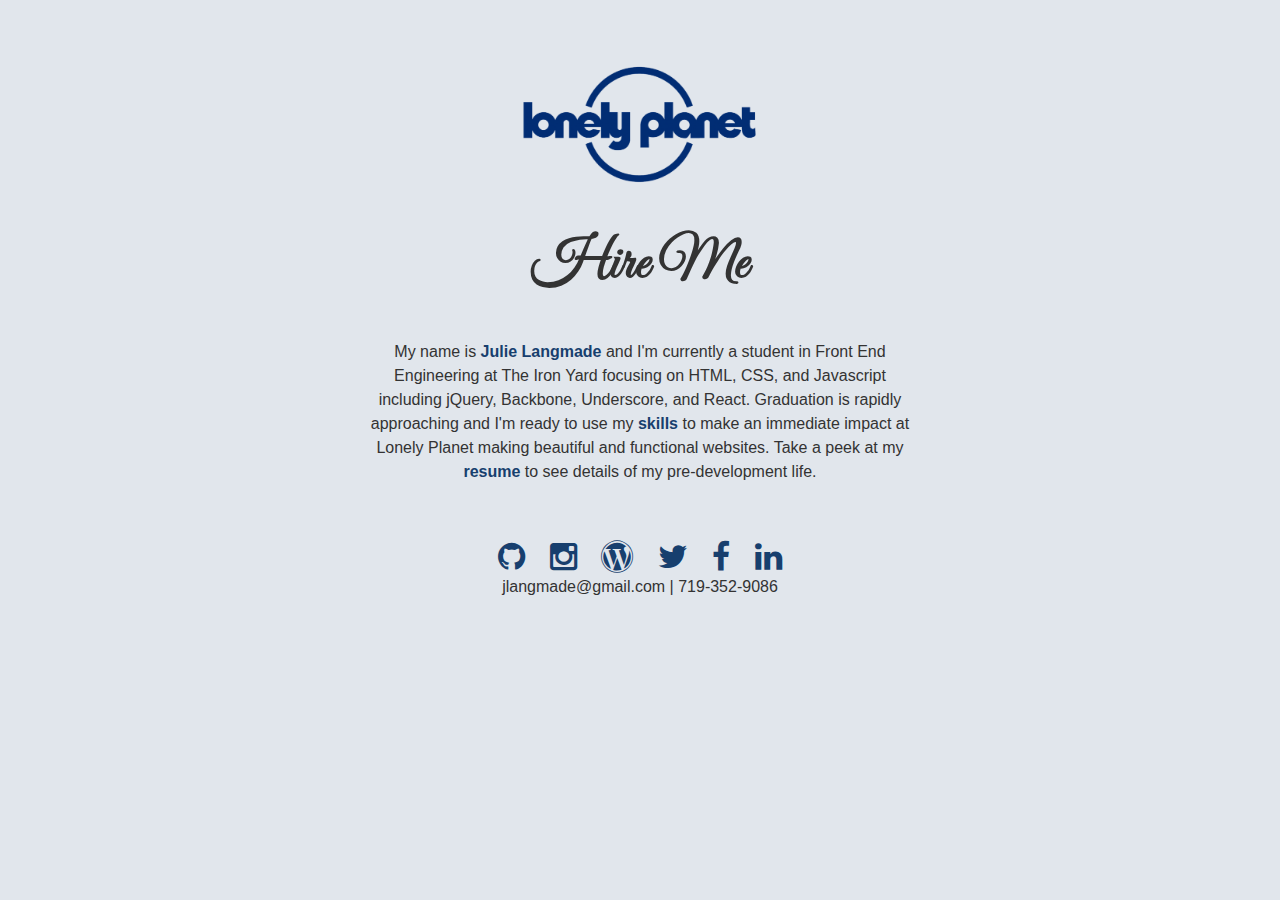
<file: index.html>
<!DOCTYPE html>
<html>
<head>
  <meta charset="utf-8">
  <title>Julie Langmade- Hire Me</title>
  <link rel="stylesheet" href="bower_components/font-awesome/css/font-awesome.css">
  <link rel="stylesheet" href="css/main.css" media="screen" charset="utf-8">
</head>
<body>
  <div class="container">
    <main class="about-me">
        <img src="img/lonely-planet-logo-large-e1435541551986.png" alt="Lonely Planet Logo" />
        <h3>Hire Me</h3>
        <p>
          My name is <a href="aboutme.html">Julie Langmade</a> and I'm currently a student in Front End Engineering at The Iron Yard focusing on HTML, CSS, and Javascript including jQuery, Backbone, Underscore, and React.
          Graduation is rapidly approaching and I'm ready to use my <a href="skills.html">skills</a> to make an immediate impact at Lonely Planet making
          beautiful and functional websites. Take a peek at my <a href="resume.pdf" target="_blank">resume</a> to see details of my pre-development life.
        </p>
    </main>
      <footer>
        <nav class="all-icons">
          <a href="https://github.com/julang0707" target="_blank" class="icon"><i class="fa fa-github fa-2x"></i></a>
          <a href="http://instagram.com/jules0707" target="_blank" class="icon"><i class="fa fa-instagram fa-2x"></i></a>
          <a href="http://julielangmade.com" target="_blank" class="icon"><i class="fa fa-wordpress fa-2x"></i></a>
          <a href="https://twitter.com/jules0707" target="_blank" class="icon"><i class="fa fa-twitter fa-2x"></i></a>
          <a href="https://www.facebook.com/julz34" target="_blank" class="icon"><i class="fa fa-facebook fa-2x"></i></a>
          <a href="https://www.linkedin.com/pub/julie-langmade/6/88/921" target="_blank" class="icon"><i class="fa fa-linkedin fa-2x"></i></a>
        </nav>
        <span class="contact">jlangmade@gmail.com | 719-352-9086</span>
      </footer>
  </div>
  <!-- Third Party Libraries -->

  <!-- App Specific Files-->
  <script src="js/bundle.js"></script>
</body>
</html>
</file>
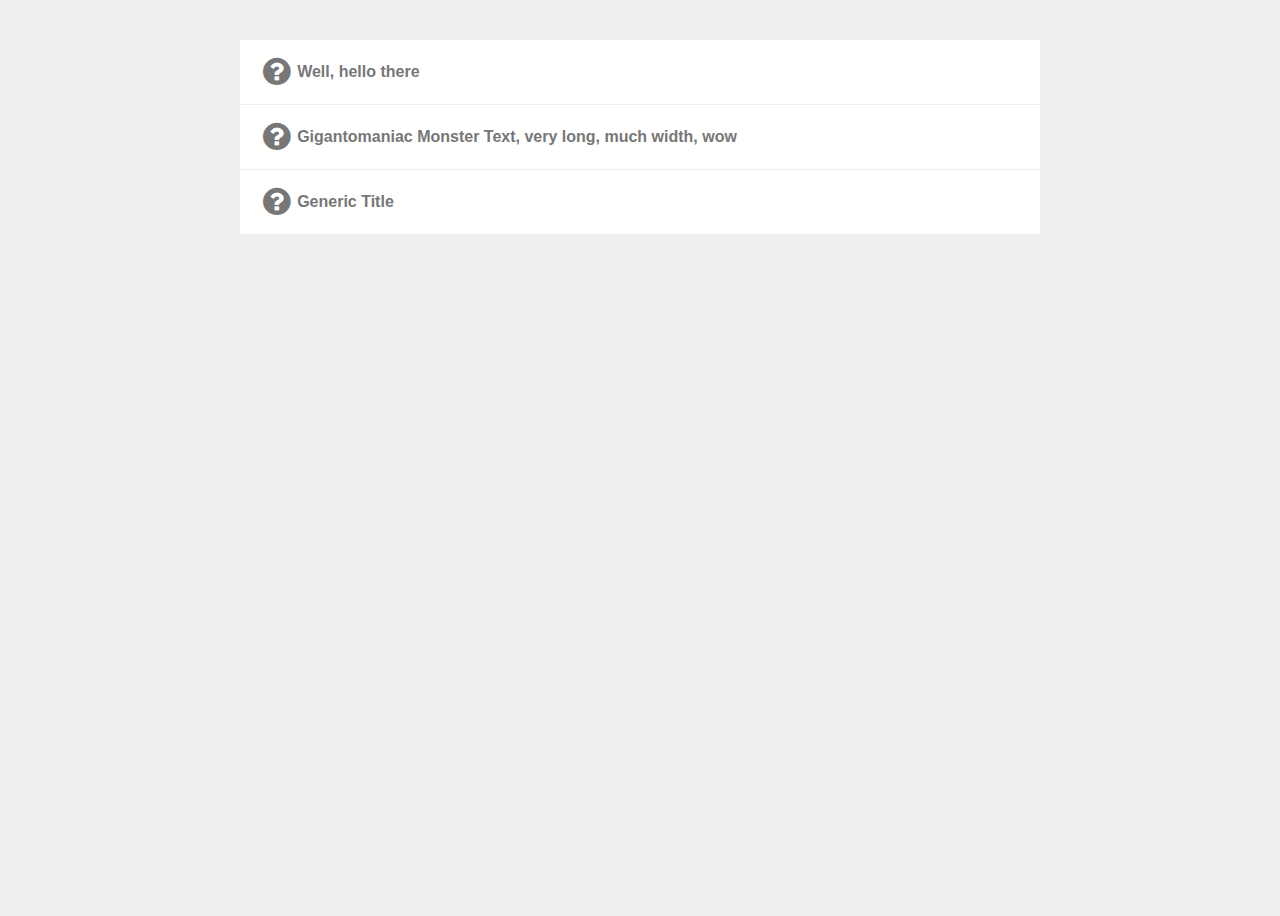
<file: js/paper-collapse-master/demo/index.html>
<!doctype html>
<html lang="en">
<head>
    <meta charset="utf-8">
    <meta name="description" content="">
    <meta name="HandheldFriendly" content="True">
    <meta name="MobileOptimized" content="320">
    <meta name="viewport" content="width=device-width, initial-scale=1, minimal-ui">
    <meta http-equiv="cleartype" content="on">
    <meta http-equiv="X-UA-Compatible" content="IE=edge">
    <title>BobScss</title>
    <link rel="stylesheet" href="../paper-collapse.min.css">
    <link rel="stylesheet" href="//netdna.bootstrapcdn.com/font-awesome/4.1.0/css/font-awesome.min.css">
    <style>
        body {
            background-color: #eee;
            font-family: "Open Sans", Calibri, Candara, Arial, sans-serif;
            min-height: 100vh;
        }

        .container {
            max-width: 50rem;
            margin-right: auto;
            margin-left: auto;
            padding: 2rem;
        }

        .mt1 {
            margin-top: 1rem;
        }

        .align-right {
            text-align: right;
        }

        .mouse-pointer {
            cursor: pointer;
        }
    </style>
</head>
<body>

<section>
    <div class="container">
        <div class="collapse-card">
            <div class="collapse-card__heading">
                <h4 class="collapse-card__title">
                    <i class="fa fa-question-circle fa-2x fa-fw"></i>
                    Well, hello there
                </h4>
            </div>
            <div class="collapse-card__body">
                Lorem ipsum dolor sit amet, consetetur sadipscing elitr, sed diam nonumy eirmod tempor invidunt ut
                labore et dolore magna aliquyam erat, sed diam voluptua. At vero eos et accusam et justo duo dolores et
                ea rebum. Stet clita kasd gubergren, no sea takimata sanctus est Lorem ipsum dolor sit amet. Lorem ipsum
                dolor sit amet, consetetur sadipscing elitr, sed diam nonumy eirmod tempor invidunt ut labore et dolore
                magna aliquyam erat, sed diam voluptua. At vero eos et accusam et justo duo dolores et ea rebum. Stet
                clita kasd gubergren, no sea takimata sanctus est Lorem ipsum dolor sit amet.
            </div>
        </div>
        <div class="collapse-card">
            <div class="collapse-card__heading">
                <h4 class="collapse-card__title">
                    <i class="fa fa-question-circle fa-2x fa-fw"></i>
                    Gigantomaniac Monster Text, very long, much width, wow
                </h4>
            </div>
            <div class="collapse-card__body">
                Lorem ipsum dolor sit amet, consetetur sadipscing elitr, sed diam nonumy eirmod tempor invidunt ut
                labore et dolore magna aliquyam erat, sed diam voluptua. At vero eos et accusam et justo duo dolores et
                ea rebum. Stet clita kasd gubergren, no sea takimata sanctus est Lorem ipsum dolor sit amet. Lorem ipsum
                dolor sit amet, consetetur sadipscing elitr, sed diam nonumy eirmod tempor invidunt ut labore et dolore
                magna aliquyam erat, sed diam voluptua. At vero eos et accusam et justo duo dolores et ea rebum. Stet
                clita kasd gubergren, no sea takimata sanctus est Lorem ipsum dolor sit amet.
                <div class="collapse-card__close_handler mt1 align-right mouse-pointer">
                    Show less <i class="fa fa-chevron-up"></i>
                </div>
            </div>
        </div>
        <div class="collapse-card">
            <div class="collapse-card__heading">
                <h4 class="collapse-card__title">
                    <i class="fa fa-question-circle fa-2x fa-fw"></i>
                    Generic Title
                </h4>
            </div>
            <div class="collapse-card__body">
                Lorem ipsum dolor sit amet, consetetur sadipscing elitr, sed diam nonumy eirmod tempor invidunt ut
                labore et dolore magna aliquyam erat, sed diam voluptua. At vero eos et accusam et justo duo dolores et
                ea rebum. Stet clita kasd gubergren, no sea takimata sanctus est Lorem ipsum dolor sit amet. Lorem ipsum
                dolor sit amet, consetetur sadipscing elitr, sed diam nonumy eirmod tempor invidunt ut labore et dolore
                magna aliquyam erat, sed diam voluptua. At vero eos et accusam et justo duo dolores et ea rebum. Stet
                clita kasd gubergren, no sea takimata sanctus est Lorem ipsum dolor sit amet.
            </div>
        </div>
    </div>
</section>

<script src="//ajax.googleapis.com/ajax/libs/jquery/2.1.0/jquery.min.js"></script>
<script src="../paper-collapse.min.js"></script>
<script>
    $('.collapse-card').paperCollapse();
</script>
</body>
</html>
</file>
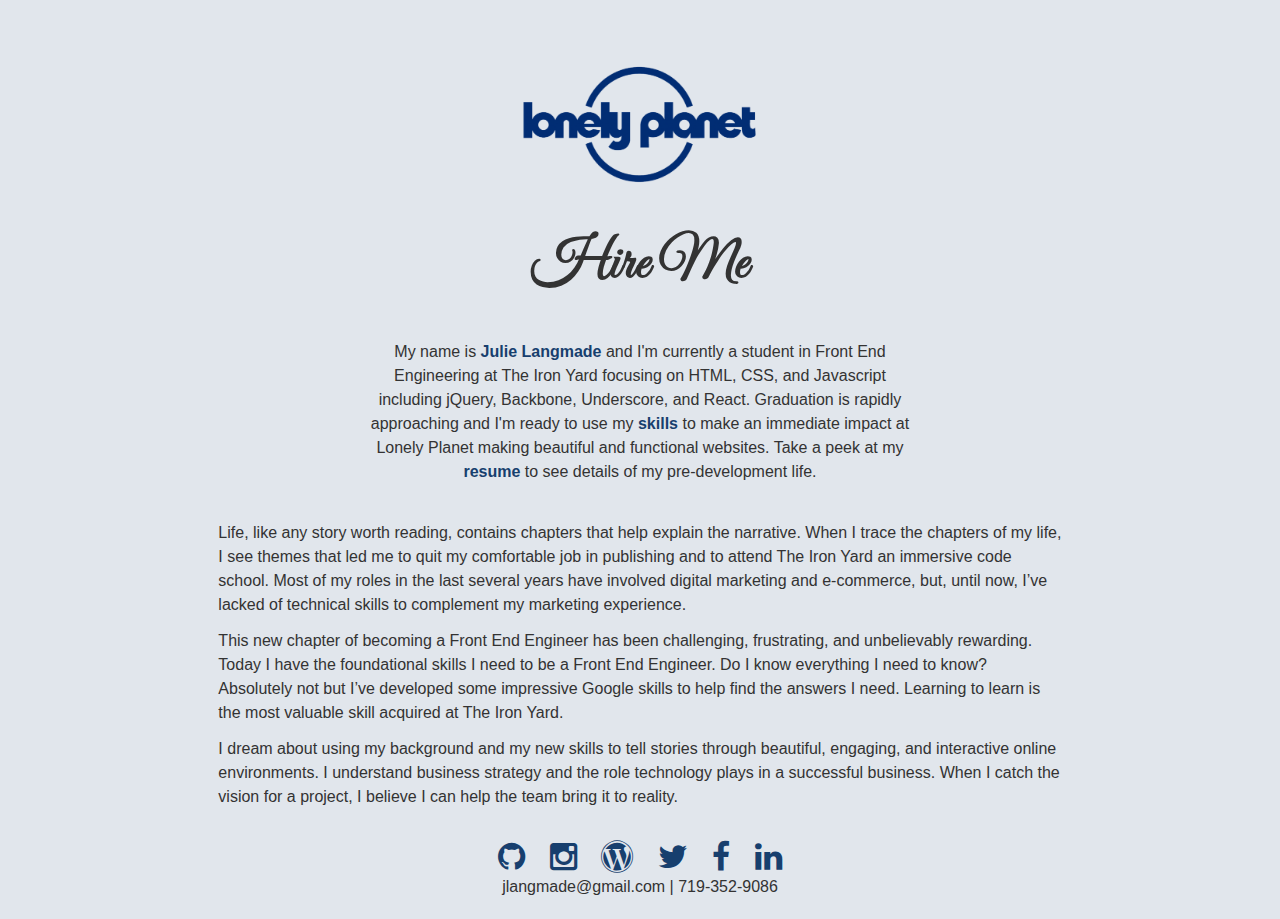
<file: aboutme.html>
<!DOCTYPE html>
<html>
<head>
  <meta charset="utf-8">
  <title>Julie Langmade- Hire Me</title>
  <link rel="stylesheet" href="bower_components/font-awesome/css/font-awesome.css">
  <link rel="stylesheet" href="css/main.css" media="screen" charset="utf-8">
</head>
<body>
  <div class="container">
    <main class="about-me">
      <img src="img/lonely-planet-logo-large-e1435541551986.png" alt="Lonely Planet Logo" />
      <h3>Hire Me</h3>
      <p>
        My name is <a href="aboutme.html">Julie Langmade</a> and I'm currently a student in Front End Engineering at The Iron Yard focusing on HTML, CSS, and Javascript including jQuery, Backbone, Underscore, and React.
        Graduation is rapidly approaching and I'm ready to use my <a href="skills.html">skills</a> to make an immediate impact at Lonely Planet making
        beautiful and functional websites. Take a peek at my <a href="resume.pdf" target="_blank">resume</a> to see details of my pre-development life.
      </p>
    </main>
    <section class="about-me">
      <p>
        Life, like any story worth reading, contains chapters that help explain the narrative.  When I trace the chapters of my life, I see themes that led me to quit my comfortable job in publishing and to attend The Iron Yard an immersive code school. Most of my roles in the last several years have involved digital marketing and e-commerce, but, until now, I’ve lacked of technical skills to complement my marketing experience.
      </p>
      <p>
        This new chapter of becoming a Front End Engineer has been challenging, frustrating, and unbelievably rewarding. Today I have the foundational skills I need to be a Front End Engineer.  Do I know everything I need to know?  Absolutely not but I’ve developed some impressive Google skills to help find the answers I need.  Learning to learn is the most valuable skill acquired at The Iron Yard.
      </p>
      <p>
        I dream about using my background and my new skills to tell stories through beautiful, engaging, and interactive online environments. I understand business strategy and the role technology plays in a successful business.  When I catch the vision for a project, I believe I can help the team bring it to reality.
      </p>
    </section>
    <footer>
      <nav class="all-icons">
        <a href="https://github.com/julang0707" target="_blank" class="icon"><i class="fa fa-github fa-2x"></i></a>
        <a href="http://instagram.com/jules0707" target="_blank" class="icon"><i class="fa fa-instagram fa-2x"></i></a>
        <a href="http://julielangmade.com" target="_blank" class="icon"><i class="fa fa-wordpress fa-2x"></i></a>
        <a href="https://twitter.com/jules0707" target="_blank" class="icon"><i class="fa fa-twitter fa-2x"></i></a>
        <a href="https://www.facebook.com/julz34" target="_blank" class="icon"><i class="fa fa-facebook fa-2x"></i></a>
        <a href="https://www.linkedin.com/pub/julie-langmade/6/88/921" target="_blank" class="icon"><i class="fa fa-linkedin fa-2x"></i></a>
      </nav>
      <span class="contact">jlangmade@gmail.com | 719-352-9086</span>
    </footer>
  </div>
  <!-- Third Party Libraries -->

  <!-- App Specific Files-->
  <script src="js/bundle.js"></script>
</body>
</html>
</file>
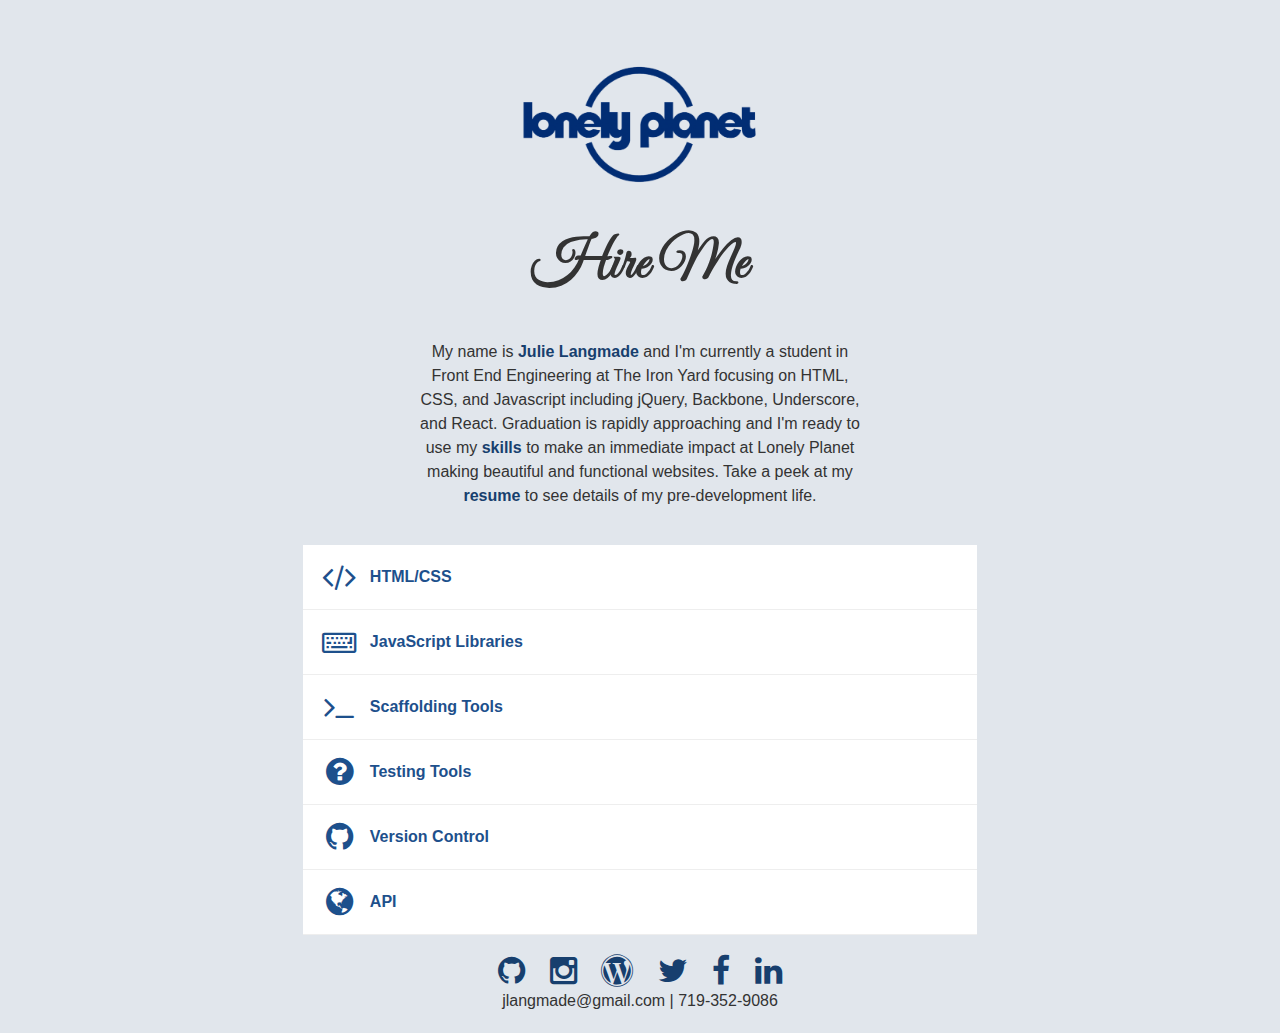
<file: skills.html>
<!DOCTYPE html>
<html>
<head>
  <meta charset="utf-8">
  <title>Julie Langmade- Hire Me</title>
  <link rel="stylesheet" href="bower_components/font-awesome/css/font-awesome.css">
  <link rel="stylesheet" href="js/paper-collapse-master/paper-collapse.css">
  <link rel="stylesheet" href="css/main.css" media="screen" charset="utf-8">
  <script src="http://code.jquery.com/jquery-1.11.3.min.js"></script>
  <script src="js/paper-collapse-master/paper-collapse.js"></script>
</head>
<body>
  <div class="wrapper">
    <main class="about-me">
      <img src="img/lonely-planet-logo-large-e1435541551986.png" alt="Lonely Planet Logo" />
      <h3>Hire Me</h3>
      <p>
        My name is <a href="aboutme.html">Julie Langmade</a> and I'm currently a student in Front End Engineering at The Iron Yard focusing on HTML, CSS, and Javascript including jQuery, Backbone, Underscore, and React.
        Graduation is rapidly approaching and I'm ready to use my <a href="skills.html">skills</a> to make an immediate impact at Lonely Planet making
        beautiful and functional websites. Take a peek at my <a href="resume.pdf" target="_blank">resume</a> to see details of my pre-development life.
      </p>
    </main>
    <section class="skills">
      <div class="collapse-card">
        <div class="collapse-card__heading">
          <h4 class="collapse-card__title">
            <i class="fa fa-code fa-2x fa-fw"></i>
            HTML/CSS
          </h4>
        </div>
        <div class="collapse-card__body">
          <a href="http://julang0707.github.io/surf_paddle/"><img class="example" src="img/surf-paddle.png" alt="Surf Paddle" /></a>
          <ul>
            <li>Preprocessor Experience with SASS</li>
            <li>CSS Frameworks- Twitter Bootstrap, Bourbon/Neat, HTML5</li>
          </ul>
          <h5>Example: <a href="http://julang0707.github.io/surf_paddle/">Surf Paddle</a> (Static page as a first attempt at HTML & CSS)</h5>
        </div>
      </div>
      <div class="collapse-card">
        <div class="collapse-card__heading">
          <h4 class="collapse-card__title">
            <i class="fa fa-keyboard-o fa-2x fa-fw"></i>
            JavaScript Libraries
          </h4>
        </div>
        <div class="collapse-card__body">
          <a href=""><img class="example" src="img/twitterclone.png" alt="" /></a>
          <ul>
            <li>JQuery</li>
            <li>React</li>
            <li>Backbone.js</li>
            <li>Underscore.js</li>
            <li>Willing to learn other frameworks (Ember, Angular)</li>
          </ul>
          <h5>Example: <a href="http://julang0707.github.io/react/">Instagramps</a> using React</h5>
        </div>
      </div>
      <div class="collapse-card">
        <div class="collapse-card__heading">
          <h4 class="collapse-card__title">
            <i class="fa fa-terminal fa-2x fa-fw"></i>
            Scaffolding Tools
          </h4>
        </div>
        <div class="collapse-card__body">
          <a href=""><img class="example" src="img/gulp.png" alt="" /></a>
          <ul>
            <li>Grunt, Bower</li>
            <li>Gulp</li>
            <li>NPM</li>
          </ul>
          <h5></h5>
        </div>
      </div>
      <div class="collapse-card">
        <div class="collapse-card__heading">
          <h4 class="collapse-card__title">
            <i class="fa fa-question-circle fa-2x fa-fw"></i>
            Testing Tools
          </h4>
        </div>
        <div class="collapse-card__body">
          <a href=""><img class="example" src="img/testing-tools.png" alt="" /></a>
          <ul>
            <li>Jasmine</li>
            <li>Karma</li>
          </ul>
          <h5></h5>
        </div>
      </div>
      <div class="collapse-card">
        <div class="collapse-card__heading">
          <h4 class="collapse-card__title">
            <i class="fa fa-github fa-2x fa-fw"></i>
            Version Control
          </h4>
        </div>
        <div class="collapse-card__body">
          <a href="https://github.com/julang0707"><img class="example" src="img/github.png" alt="GitHub" /></a>
          <ul>
            <li>Git</li>
            <li>GitHub- pull requests, merging, resolving conflicts</li>
          </ul>
          <h5>Example: Repos and group projects for merging experience.</h5>
        </div>
      </div>
      <div class="collapse-card">
        <div class="collapse-card__heading">
          <h4 class="collapse-card__title">
            <i class="fa fa-globe fa-2x fa-fw"></i>
            API
          </h4>
        </div>
        <div class="collapse-card__body">
          <a href="http://julang0707.github.io/Assignment-11-01/"><img class="example" src="img/etsy-search.png" alt="Etsy Search Page" /></a>
          <ul>
            <li>GitHub</li>
            <li>Etsy</li>
          </ul>
          <h5>Example: <a href="http://julang0707.github.io/Assignment-11-01/">Etsy Search Page</a> (team project)</h5>
        </div>
      </div>
    </section>
    <div class="row">
      <footer>
        <nav class="all-icons">
          <a href="https://github.com/julang0707" target="_blank"><i class="fa fa-github fa-2x icon"></i></a>
          <a href="http://instagram.com/jules0707" target="_blank"><i class="fa fa-instagram fa-2x icon"></i></a>
          <a href="http://julielangmade.com" target="_blank"><i class="fa fa-wordpress fa-2x icon"></i></a>
          <a href="https://twitter.com/jules0707" target="_blank"><i class="fa fa-twitter fa-2x icon"></i></a>
          <a href="https://www.facebook.com/julz34" target="_blank"><i class="fa fa-facebook fa-2x icon"></i></a>
          <a href="https://www.linkedin.com/pub/julie-langmade/6/88/921" target="_blank"><i class="fa fa-linkedin fa-2x icon"></i></a>
        </nav>
        <span class="contact">jlangmade@gmail.com | 719-352-9086</span>
      </footer>
    </div>
  </div>
  <!-- Third Party Libraries -->

  <!-- App Specific Files-->

  <script src="js/bundle.js"></script>

</body>
</html>
</file>
<file: js/paper-collapse-master/paper-collapse.css>
@charset "UTF-8";
/*!
  Paper Collapse v0.4.0

  Collapsible paper cards.

  Made with love by bbo - ©2015 Alexander Rühle
  MIT License http://opensource.org/licenses/MIT
*/
.collapse-card {
  background-color: #fff;
  border-bottom: 1px solid #eee;
  color: #777;
  -webkit-transition: 0.4s;
  -moz-transition: 0.4s;
  -o-transition: 0.4s;
  transition: 0.4s;
}
.collapse-card * {
  -webkit-box-sizing: border-box;
  -moz-box-sizing: border-box;
  box-sizing: border-box;
}
.collapse-card.active {
  -moz-box-shadow: 0 8px 17px 0 rgba(0, 0, 0, 0.2), 0 6px 20px 0 rgba(0, 0, 0, 0.18824);
  -webkit-box-shadow: 0 8px 17px 0 rgba(0, 0, 0, 0.2), 0 6px 20px 0 rgba(0, 0, 0, 0.18824);
  box-shadow: 0 8px 17px 0 rgba(0, 0, 0, 0.2), 0 6px 20px 0 rgba(0, 0, 0, 0.18824);
  z-index: 200;
  margin: 1rem -1rem;
}
.collapse-card.active .collapse-card__heading:hover::after {
  content: "\f066";
}
.collapse-card .collapse-card__heading:hover::after {
  content: "\f065";
}

.collapse-card__heading {
  cursor: pointer;
  padding: 1rem;
  position: relative;
}
.collapse-card__heading:before, .collapse-card__heading:after {
  content: " ";
  display: table;
}
.collapse-card__heading:after {
  clear: both;
}
.collapse-card__heading i {
  float: left;
}
.collapse-card__heading::after {
  color: #404040;
  font-family: 'FontAwesome';
  font-size: 1rem;
  line-height: 2rem;
  padding-left: .4rem;
  position: absolute;
  right: 1rem;
  top: 1rem;
}

.collapse-card__title {
  font-size: 1rem;
  line-height: 2rem;
  margin: 0 2rem 0 0;
  overflow: hidden;
  text-overflow: ellipsis;
  white-space: nowrap;
}

.collapse-card__body {
  padding: 1rem;
  display: none;
}

/*# sourceMappingURL=paper-collapse.css.map */
</file>
<file: css/main.css>
@import url(http://fonts.googleapis.com/css?family=Great+Vibes);
html {
  box-sizing: border-box; }

*,
*::after,
*::before {
  box-sizing: inherit; }

button, input[type="button"], input[type="reset"], input[type="submit"],
button {
  -webkit-appearance: none;
  -moz-appearance: none;
  -ms-appearance: none;
  -o-appearance: none;
  appearance: none;
  -webkit-font-smoothing: antialiased;
  background-color: #477dca;
  border-radius: 3px;
  border: none;
  color: #fff;
  cursor: pointer;
  display: inline-block;
  font-family: "Helvetica Neue", "Helvetica", "Roboto", "Arial", sans-serif;
  font-size: 1em;
  font-weight: 600;
  line-height: 1;
  padding: 0.75em 1em;
  text-decoration: none;
  user-select: none;
  vertical-align: middle;
  white-space: nowrap; }
  button:hover,
  button:focus, input[type="button"]:hover,
  input[type="button"]:focus, input[type="reset"]:hover,
  input[type="reset"]:focus, input[type="submit"]:hover,
  input[type="submit"]:focus,
  button:hover,
  button:focus {
    background-color: #2c5999;
    color: #fff; }
  button:disabled, input[type="button"]:disabled, input[type="reset"]:disabled, input[type="submit"]:disabled,
  button:disabled {
    cursor: not-allowed;
    opacity: 0.5; }

fieldset {
  background-color: #f7f7f7;
  border: 1px solid #ddd;
  margin: 0 0 0.75em;
  padding: 1.5em; }

input,
label,
select {
  display: block;
  font-family: "Helvetica Neue", "Helvetica", "Roboto", "Arial", sans-serif;
  font-size: 1em; }

label {
  font-weight: 600;
  margin-bottom: 0.375em; }
  label.required::after {
    content: "*"; }
  label abbr {
    display: none; }

input[type="color"], input[type="date"], input[type="datetime"], input[type="datetime-local"], input[type="email"], input[type="month"], input[type="number"], input[type="password"], input[type="search"], input[type="tel"], input[type="text"], input[type="time"], input[type="url"], input[type="week"], input:not([type]), textarea,
select[multiple=multiple],
textarea {
  background-color: #fff;
  border: 1px solid #ddd;
  border-radius: 3px;
  box-shadow: inset 0 1px 3px rgba(0, 0, 0, 0.06);
  box-sizing: border-box;
  font-family: "Helvetica Neue", "Helvetica", "Roboto", "Arial", sans-serif;
  font-size: 1em;
  margin-bottom: 0.75em;
  padding: 0.5em;
  transition: border-color;
  width: 100%; }
  input[type="color"]:hover, input[type="date"]:hover, input[type="datetime"]:hover, input[type="datetime-local"]:hover, input[type="email"]:hover, input[type="month"]:hover, input[type="number"]:hover, input[type="password"]:hover, input[type="search"]:hover, input[type="tel"]:hover, input[type="text"]:hover, input[type="time"]:hover, input[type="url"]:hover, input[type="week"]:hover, input:not([type]):hover, textarea:hover,
  select[multiple=multiple]:hover,
  textarea:hover {
    border-color: #c4c4c4; }
  input[type="color"]:focus, input[type="date"]:focus, input[type="datetime"]:focus, input[type="datetime-local"]:focus, input[type="email"]:focus, input[type="month"]:focus, input[type="number"]:focus, input[type="password"]:focus, input[type="search"]:focus, input[type="tel"]:focus, input[type="text"]:focus, input[type="time"]:focus, input[type="url"]:focus, input[type="week"]:focus, input:not([type]):focus, textarea:focus,
  select[multiple=multiple]:focus,
  textarea:focus {
    border-color: #477dca;
    box-shadow: inset 0 1px 3px rgba(0, 0, 0, 0.06), 0 0 5px rgba(55, 112, 192, 0.7);
    outline: none; }

textarea {
  resize: vertical; }

input[type="search"] {
  -webkit-appearance: none;
  -moz-appearance: none;
  -ms-appearance: none;
  -o-appearance: none;
  appearance: none; }

input[type="checkbox"],
input[type="radio"] {
  display: inline;
  margin-right: 0.375em; }

input[type="file"] {
  padding-bottom: 0.75em;
  width: 100%; }

select {
  margin-bottom: 1.5em;
  max-width: 100%;
  width: auto; }

ul,
ol {
  list-style-type: none;
  margin: 0;
  padding: 0; }

dl {
  margin-bottom: 0.75em; }
  dl dt {
    font-weight: bold;
    margin-top: 0.75em; }
  dl dd {
    margin: 0; }

table {
  -webkit-font-feature-settings: "kern", "liga", "tnum";
  -moz-font-feature-settings: "kern", "liga", "tnum";
  -ms-font-feature-settings: "kern", "liga", "tnum";
  font-feature-settings: "kern", "liga", "tnum";
  border-collapse: collapse;
  margin: 0.75em 0;
  table-layout: fixed;
  width: 100%; }

th {
  border-bottom: 1px solid #b7b7b7;
  font-weight: 600;
  padding: 0.75em 0;
  text-align: left; }

td {
  border-bottom: 1px solid #ddd;
  padding: 0.75em 0; }

tr,
td,
th {
  vertical-align: middle; }

body {
  -webkit-font-feature-settings: "kern", "liga", "pnum";
  -moz-font-feature-settings: "kern", "liga", "pnum";
  -ms-font-feature-settings: "kern", "liga", "pnum";
  font-feature-settings: "kern", "liga", "pnum";
  -webkit-font-smoothing: antialiased;
  color: #333;
  font-family: "Helvetica Neue", "Helvetica", "Roboto", "Arial", sans-serif;
  font-size: 1em;
  line-height: 1.5; }

h1,
h2,
h3,
h4,
h5,
h6 {
  font-family: "Helvetica Neue", "Helvetica", "Roboto", "Arial", sans-serif;
  font-size: 1em;
  line-height: 1.2;
  margin: 0 0 0.75em; }

p {
  margin: 0 0 0.75em; }

a {
  color: #477dca;
  text-decoration: none;
  transition: color 0.1s linear; }
  a:active,
  a:focus,
  a:hover {
    color: #2c5999; }
  a:active,
  a:focus {
    outline: none; }

hr {
  border-bottom: 1px solid #ddd;
  border-left: none;
  border-right: none;
  border-top: none;
  margin: 1.5em 0; }

img,
picture {
  margin: 0;
  max-width: 100%; }

a {
  color: #173f6e;
  font-weight: bold; }

a:hover {
  color: #102c4d; }

body {
  margin: 0;
  padding: 0;
  font-family: 'Helvetica Neue', sans-serif;
  background-color: #e1e6ec; }

.wrapper {
  max-width: 80%;
  margin-left: auto;
  margin-right: auto;
  border-radius: 6px; }
  .wrapper::after {
    clear: both;
    content: "";
    display: table; }

main {
  float: left;
  display: block;
  margin-right: 2.35765%;
  width: 100%;
  padding: 25px 0;
  text-align: center; }
  main:last-child {
    margin-right: 0; }
  main img {
    width: 350px; }
  main h3 {
    font-family: 'Great Vibes', cursive;
    font-size: 56px; }
  main p {
    float: left;
    display: block;
    margin-right: 2.35765%;
    width: 65.88078%;
    margin-left: 17.05961%; }
    main p:last-child {
      margin-right: 0; }

.skills {
  float: left;
  display: block;
  margin-right: 2.35765%;
  width: 65.88078%;
  margin-left: 17.05961%; }
  .skills:last-child {
    margin-right: 0; }
  .skills .collapse-card {
    position: relative;
    overflow: hidden; }
  .skills .collapse-card__body {
    padding-top: 0; }
  .skills .collapse-card__title i {
    margin-right: 10px; }
  .skills .example {
    width: 100px;
    height: 100px;
    border-radius: 50px;
    position: absolute;
    top: 20px;
    right: 25px;
    border: 1px solid gray; }
  .skills h4 {
    color: #1D508C; }
  .skills ul {
    font-size: .9em;
    padding: 0 20px; }
  .skills li {
    list-style: circle; }
  .skills h5 {
    font-weight: normal;
    font-size: .9em;
    margin: 5px 0; }

.about-me {
  float: left;
  display: block;
  margin-right: 2.35765%;
  width: 65.88078%;
  margin-left: 17.05961%; }
  .about-me:last-child {
    margin-right: 0; }

footer {
  text-align: center;
  float: left;
  display: block;
  margin-right: 2.35765%;
  width: 100%;
  margin: 20px 0; }
  footer:last-child {
    margin-right: 0; }
  footer .all-icons a {
    margin: 5px;
    padding: 5px; }

@media (max-width: 1030px) {
  .skills .example {
    width: 75px;
    height: 75px;
    border-radius: 50px; } }

@media (max-width: 930px) {
  .skills .example {
    width: 60px;
    height: 60px;
    border-radius: 50px; } }

@media (max-width: 768px) {
  .skills .example {
    display: none; } }
</file>
<file: js/paper-collapse-master/paper-collapse.min.css>
/*!
  Paper Collapse v0.4.0

  Collapsible paper cards.

  Made with love by bbo - ©2015 Alexander Rühle
  MIT License http://opensource.org/licenses/MIT
*/.collapse-card{background-color:#fff;border-bottom:1px solid #eee;color:#777;-webkit-transition:0.4s;-moz-transition:0.4s;-o-transition:0.4s;transition:0.4s}.collapse-card *{-webkit-box-sizing:border-box;-moz-box-sizing:border-box;box-sizing:border-box}.collapse-card.active{-moz-box-shadow:0 8px 17px 0 rgba(0,0,0,0.2),0 6px 20px 0 rgba(0,0,0,0.18824);-webkit-box-shadow:0 8px 17px 0 rgba(0,0,0,0.2),0 6px 20px 0 rgba(0,0,0,0.18824);box-shadow:0 8px 17px 0 rgba(0,0,0,0.2),0 6px 20px 0 rgba(0,0,0,0.18824);z-index:200;margin:1rem -1rem}.collapse-card.active .collapse-card__heading:hover::after{content:"\f066"}.collapse-card .collapse-card__heading:hover::after{content:"\f065"}.collapse-card__heading{cursor:pointer;padding:1rem;position:relative}.collapse-card__heading:before,.collapse-card__heading:after{content:" ";display:table}.collapse-card__heading:after{clear:both}.collapse-card__heading i{float:left}.collapse-card__heading::after{color:#404040;font-family:'FontAwesome';font-size:1rem;line-height:2rem;padding-left:.4rem;position:absolute;right:1rem;top:1rem}.collapse-card__title{font-size:1rem;line-height:2rem;margin:0 2rem 0 0;overflow:hidden;text-overflow:ellipsis;white-space:nowrap}.collapse-card__body{padding:1rem;display:none}
/*# sourceMappingURL=paper-collapse.min.css.map */
</file>
